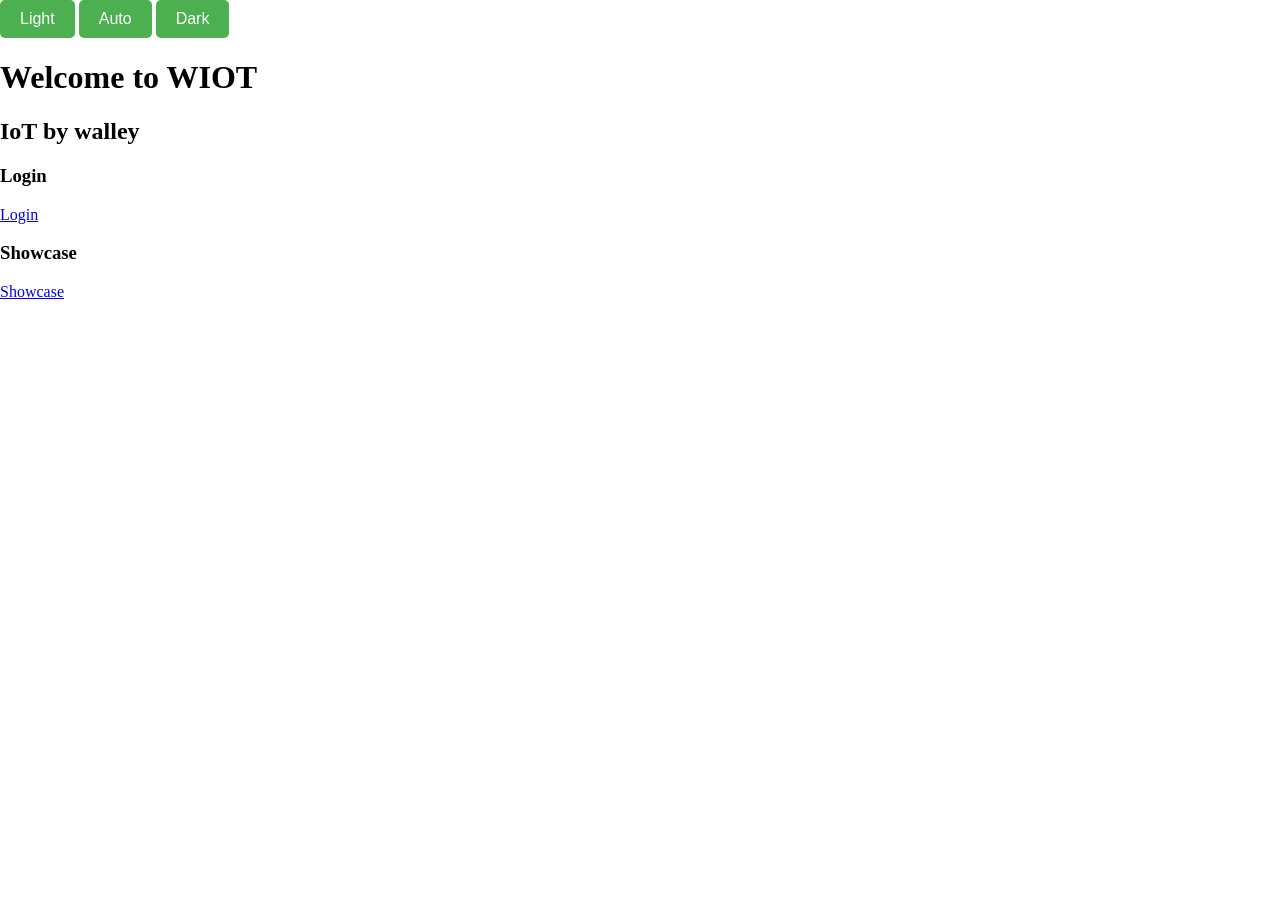
<file: index.html>
<!DOCTYPE html>
<html lang="en">
<head>
    <meta charset="UTF-8">
    <meta name="viewport" content="width=device-width, initial-scale=1.0">
    <title>WIOT</title>
    <link rel="stylesheet" href="style.css">
    <meta name="color-scheme" content="dark light">

</head>
<body>

 <section class="scheme-switcher" aria-label="Color scheme switcher">
    <button class="scheme-switcher__button" aria-pressed="false" value="light">
      Light
    </button>
    <button class="scheme-switcher__button" aria-pressed="true" value="dark light">
      Auto
    </button>
    <button class="scheme-switcher__button" aria-pressed="false" value="dark">
      Dark
    </button>
  </section>

  <script src="script.js"></script>

<h1>Welcome to WIOT</h1>

<h2>IoT by walley</h2>

<h3>Login</h2>

<a href="https://wiot.cz/login.html">Login</a>

<h3>Showcase</h2>

<a href="https://wiot.cz/webapps/showcase">Showcase</a>
</body>
</html>
</file>
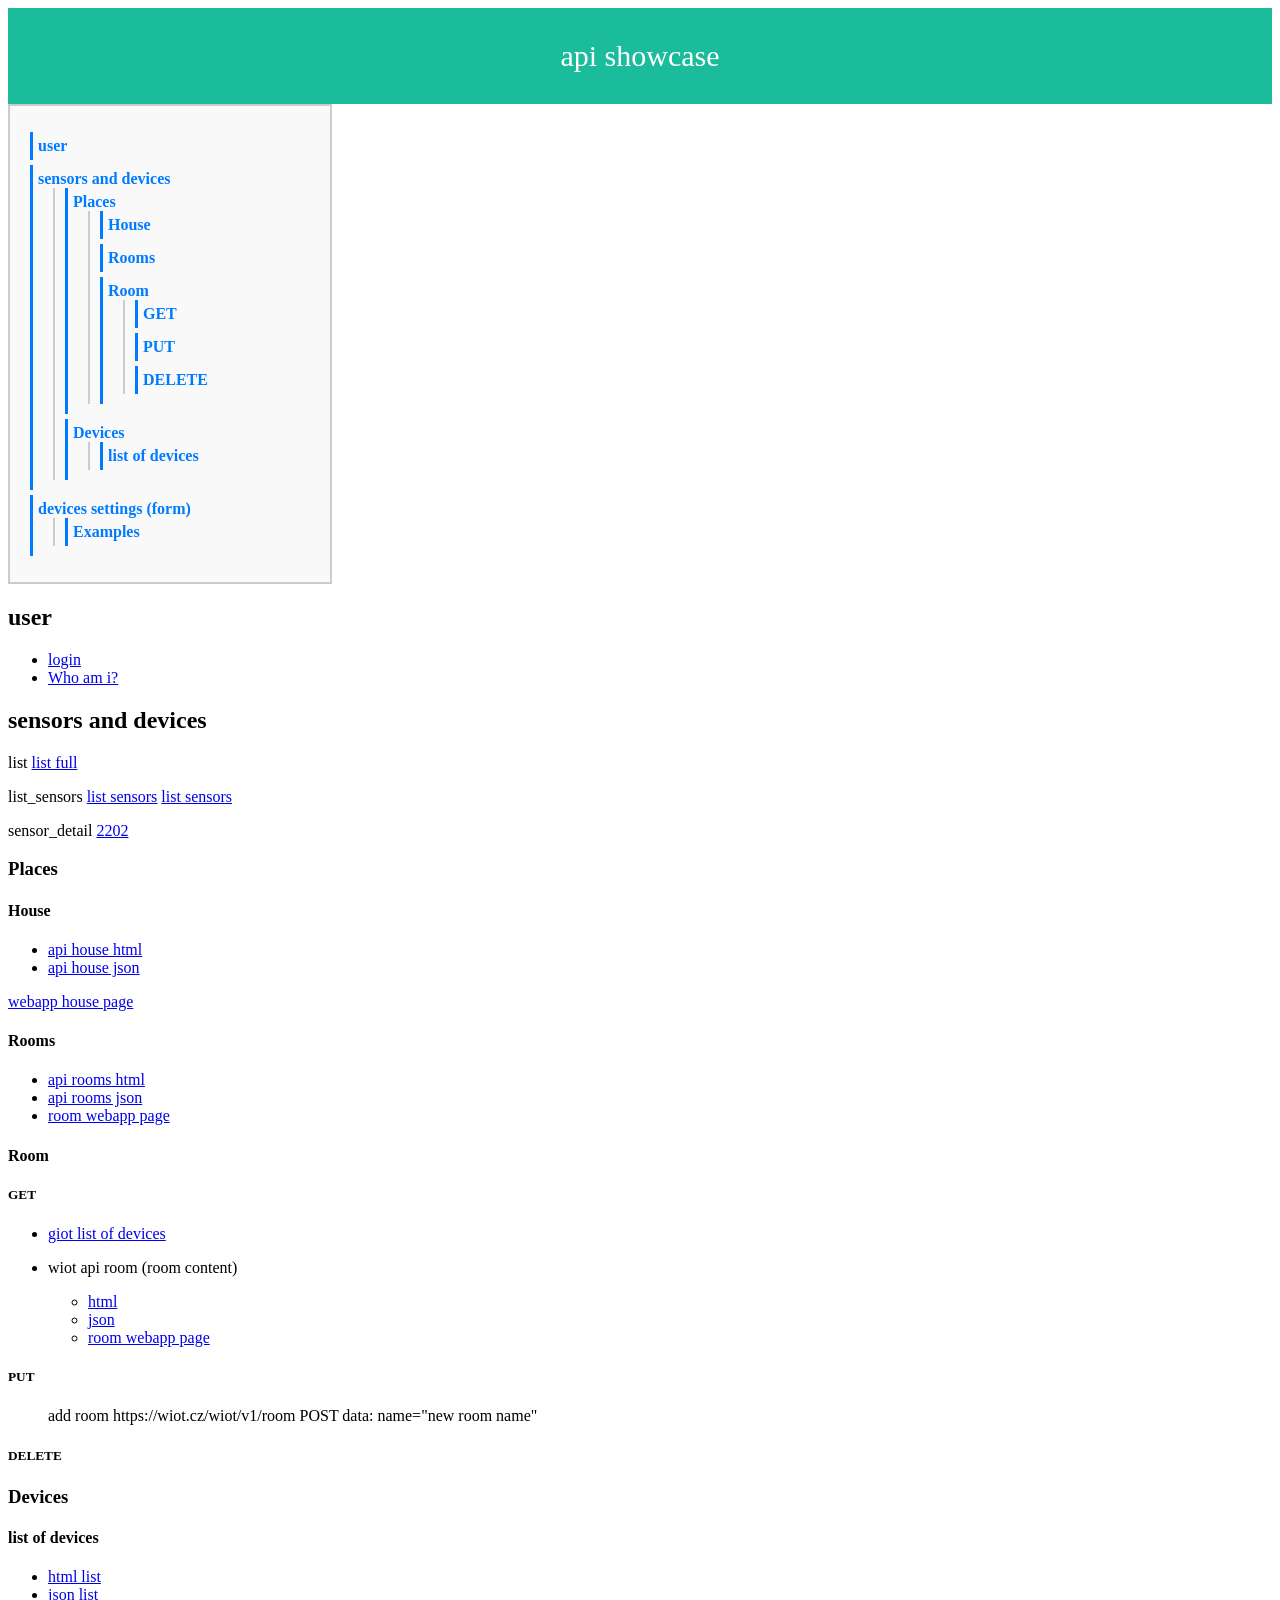
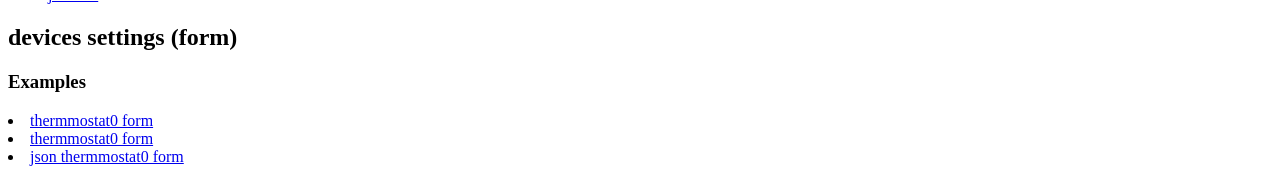
<file: webapps/showcase/index.html>
<!DOCTYPE html>
<html>

<head>
  <meta name="generator" content="HTML Tidy for HTML5 for Linux version 5.6.0">
  <title>wiot showcase</title>
  <meta name="color-scheme" content="dark light">
  <link rel="stylesheet" href="index.css">

<style>
header {
  padding: 1px;
  text-align: center;
  background: #1abc9c;
  color: white;
  font-size: 30px;
}
</style>

</head>

<body>
<script>

function generateTOC() {
    const headers = document.querySelectorAll("h1, h2, h3, h4, h5, h6");
    const tocContainer = document.getElementById("toc"); // Get the div where TOC should be placed
    const toc = document.createElement("ul");
    const stack = [{ level: 0, list: toc }]; // Stack to track nested levels

    headers.forEach(header => {
        const level = parseInt(header.tagName.charAt(1)); // Extract header level (1 to 6)
        const listItem = document.createElement("li");

        if (!header.id) {
            header.id = `toc-${header.textContent.replace(/\s+/g, "-").toLowerCase()}`;
        }

        const link = document.createElement("a");
        link.href = `#${header.id}`;
        link.textContent = header.textContent;
        listItem.appendChild(link);

        // Adjust nesting based on header levels
        while (stack.length > 1 && stack[stack.length - 1].level >= level) {
            stack.pop(); // Remove deeper levels
        }

        let parentList = stack[stack.length - 1].list;
        const nestedList = document.createElement("ul");
        listItem.appendChild(nestedList);
        parentList.appendChild(listItem);

        stack.push({ level, list: nestedList }); // Push new level to stack
    });

    if (tocContainer) {
        tocContainer.appendChild(toc); // Append TOC inside the specified div
    } else {
        console.error("Div with id 'toc' not found!");
    }
}
</script>


<header><p>api showcase</p></header>

<div id="toc"></div>

<h2>user</h2>
<p>
<ul>
<li><a href="https://wiot.cz/login.html">login</a>
<li><a href="https://wiot.cz/wiot/v1/username/">Who am i?</a>
</ul>
</p>

<h2>sensors and devices</h2>

<dl>
list
<a href="https://wiot.cz/wiot/v1/list">list full</a>
</dl>

<dl>
list_sensors
<a href="https://wiot.cz/wiot/v1/list_sensors">list sensors</a>
<a href="https://grezl.eu/wiot/v1/list_sensors">list sensors</a>
</dl>

<dl>
sensor_detail
<a href="https://grezl.eu/wiot/v1/sensor_detail/2202">2202</a>
</dl>

<h3>Places</h3>

<h4>House</h4>
<dl>
<ul>
<li><a href="https://wiot.cz/wiot/v1/house">api house html</a>
<li><a href="https://wiot.cz/wiot/v1/house?output=json">api house json</a>
</ul>
</dl>

<dl>
<a href="/webapps/house.html">webapp house page</a>
</dl>

<h4>Rooms</h4>
<dl>
<ul>
<li><a href="https://wiot.cz/wiot/v1/rooms">api rooms html</a>
<li><a href="https://wiot.cz/wiot/v1/rooms?output=json">api rooms json</a>
<li><a href="/webapps/room.html">room webapp page</a>
</ul>
</dl>

<dl>
<h4>Room</h4>
<h5>GET</h5>
<ul>
<li><a href="https://grezl.eu/wiot/v1/devices">giot list of devices</a>
<li><p>wiot api room (room content)</p>
 <ul>
 <li><a href="https://wiot.cz/wiot/v1/room/1">html</a>
 <li><a href="https://wiot.cz/wiot/v1/room/1?output=json">json</a>
 <li><a href="/webapps/rooms.html">room webapp page</a>
 </ul>
</ul>

<h5>PUT</h5>
<ul>
add room https://wiot.cz/wiot/v1/room POST data: name="new room name"
</ul>

<h5>DELETE</h5>


</dl>

<h3>Devices</h3>
<dl>

<h4>list of devices</h4>
<ul>
<li><a href="https://wiot.cz/wiot/v1/devices">html list</a>
<li><a href="https://wiot.cz/wiot/v1/devices?output=json">json list</a>
</ul>
</dl>

<h2>devices settings (form)</h2>
<h3>Examples</h3>
<li><a href="https://grezl.eu/wiot/v1/form/thermostat0">thermmostat0 form</a>
<li><a href="https://wiot.cz/wiot/v1/form/thermostat0">thermmostat0 form</a>
<li><a href="https://wiot.cz/wiot/v1/form/thermostat0?output=json">json thermmostat0 form</a>

<script>
window.addEventListener("DOMContentLoaded", generateTOC);
</script>
</body>
</html>
</file>
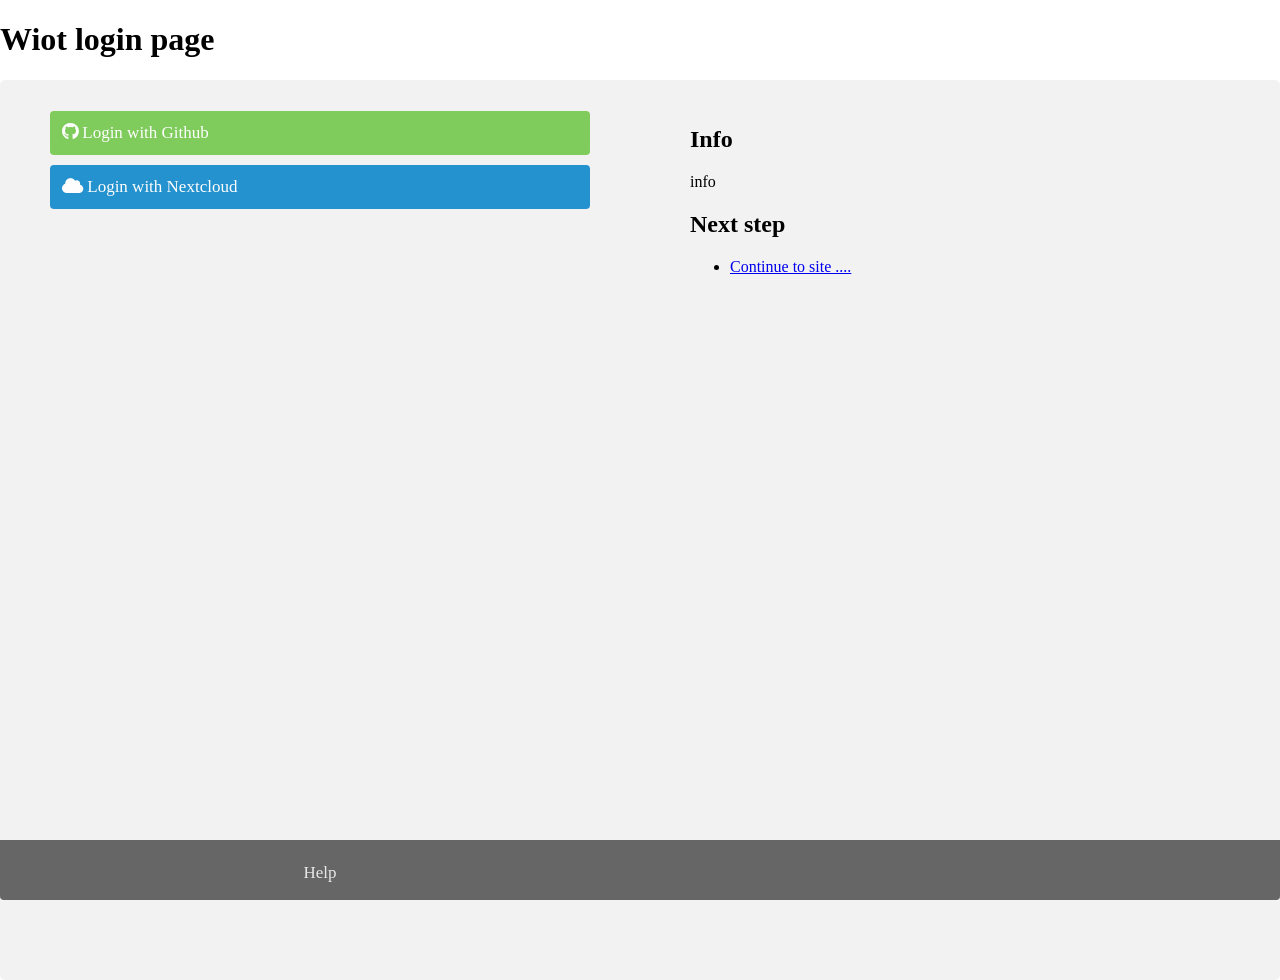
<file: login.html>
<!DOCTYPE html>
<html>

 <head>
  <meta http-equiv="Content-Type" content="text/html;charset=utf-8" />
  <meta name="viewport" content="width=device-width, initial-scale=1.0">
  <meta name="color-scheme" content="light dark">
  <title>Wiot login page</title>

<link rel="stylesheet" href="https://use.fontawesome.com/releases/v5.2.0/css/all.css" integrity="sha384-hWVjflwFxL6sNzntih27bfxkr27PmbbK/iSvJ+a4+0owXq79v+lsFkW54bOGbiDQ" crossorigin="anonymous">
<style>

* {box-sizing: border-box}

/* style the container */
.container {
  position: relative;
  border-radius: 5px;
  background-color: light-dark(#f2f2f2, black);
  padding: 20px 0 30px 0;
}

.btn {
  width: 100%;
  padding: 12px;
  border: none;
  border-radius: 4px;
  margin: 5px 0;
  opacity: 0.85;
  display: inline-block;
  font-size: 17px;
  line-height: 20px;
  text-decoration: none; /* remove underline from anchors */
}

h2 {
  color: light-dark(black, white);
}

p {
  color: light-dark(grey, yellow);
}

input:hover,
.btn:hover {
  opacity: 1;
}

.nxt {
  background-color: #0082c9;
  color: white;
}

.osm {
  background-color: #dddddd;
  color: white;
}

.git {
background-color:#6cc644;
  color: white;
}

.oid {
background-color:#ffc5b0;
  color: white;
}


.twitter {
  background-color: #55ACEE;
  color: white;
}

.google {
  background-color: #dd4b39;
  color: white;
}

/* Two-column layout */
.col {
  float: left;
  width: 50%;
  margin: auto;
  padding: 0 50px;
  margin-top: 6px;
}

/* Clear floats after the columns */
.row:after {
  content: "";
  display: table;
  clear: both;
}

/* hide some text on medium and large screens */
.hide-md-lg {
  display: none;
}

html, body {
  height: 100%;
  margin: 0;
}

.container {
  display: flex;
  flex-direction: column;
  min-height: 100vh; /* Ensures the container takes the full height of the viewport */
}

.bottom-container {
  position: fixed; /* Fixes the container to the bottom of the viewport */
  bottom: 0;
  width: 100%; /* Ensures it spans the full width of the page */
  height: 60px; /* Adjust the height to the desired size */
  background-color: #666;
  text-align: center;
  border-radius: 0px 0px 4px 4px;
}

/* Responsive layout - when the screen is less than 650px wide, make the two columns stack on top of each other instead of next to each other */
@media screen and (max-width: 650px) {
  .col {
    width: 100%;
    margin-top: 0;
  }
  /* hide the vertical line */
  .vl {
    display: none;
  }
  /* show the hidden text on small screens */
  .hide-md-lg {
    display: block;
    text-align: center;
  }
}
</style>

<script src="https://ajax.googleapis.com/ajax/libs/jquery/3.3.1/jquery.min.js"></script>
 </head>

<body>

<script>

function setinfo(x)
{
  switch(x) {
    case 1:
     $("#info").html("<p>only gets unique indentifier, no user info</p>");
     break;
    case 2:
     $("#info").html("Not fully working");
     break;
    case 3:
     $("#info").html("<p>(no scope)</p><p>Grants read-only access to public information (includes public user profile info, public repository info, and gists)</p>");
     break;
    case 4:
     $("#info").html("<p>Full access. Nextcloud server selection: TBD</p>");
     break;
    case 5:
     $("#info").html("Not implemented yet");
     break;
    case 6:
     $("#info").html("Not implemented yet");
     break;
  }
}

</script>
<h1>Wiot login page</h1>

 <div class="container">
    <div class="row">

      <div class="col">
        <a onmouseover="setinfo(3);" href="https://wiot.cz/wiot/v1/logingithub" class="git btn">
          <i class="fab fa-github"></i> Login with Github
        </a>
        <a onmouseover="setinfo(4);" href="https://wiot.cz/wiot/v1/loginnextcloud" class="nxt btn">
          <i class="fas fa-cloud"></i> Login with Nextcloud
        </a>
      </div>

      <div class="col">
        <div class="hide-md-lg"></div>
        <div>
          <h2>Info</h2>
          <div id='info'>info</div>
          <h2>Next step</h2>
          <ul>
            <li><a href='https://wiot.cz/webapps/house.html'>Continue to site ....</a>
          </ul>
        </div>
      </div>
    </div>
</div>

<div class="bottom-container">
  <div class="row">
    <div class="col">
      <a href="#" style="color:white" class="btn">Help</a>
    </div>
  </div>
</div>


</body>
</html>
</file>
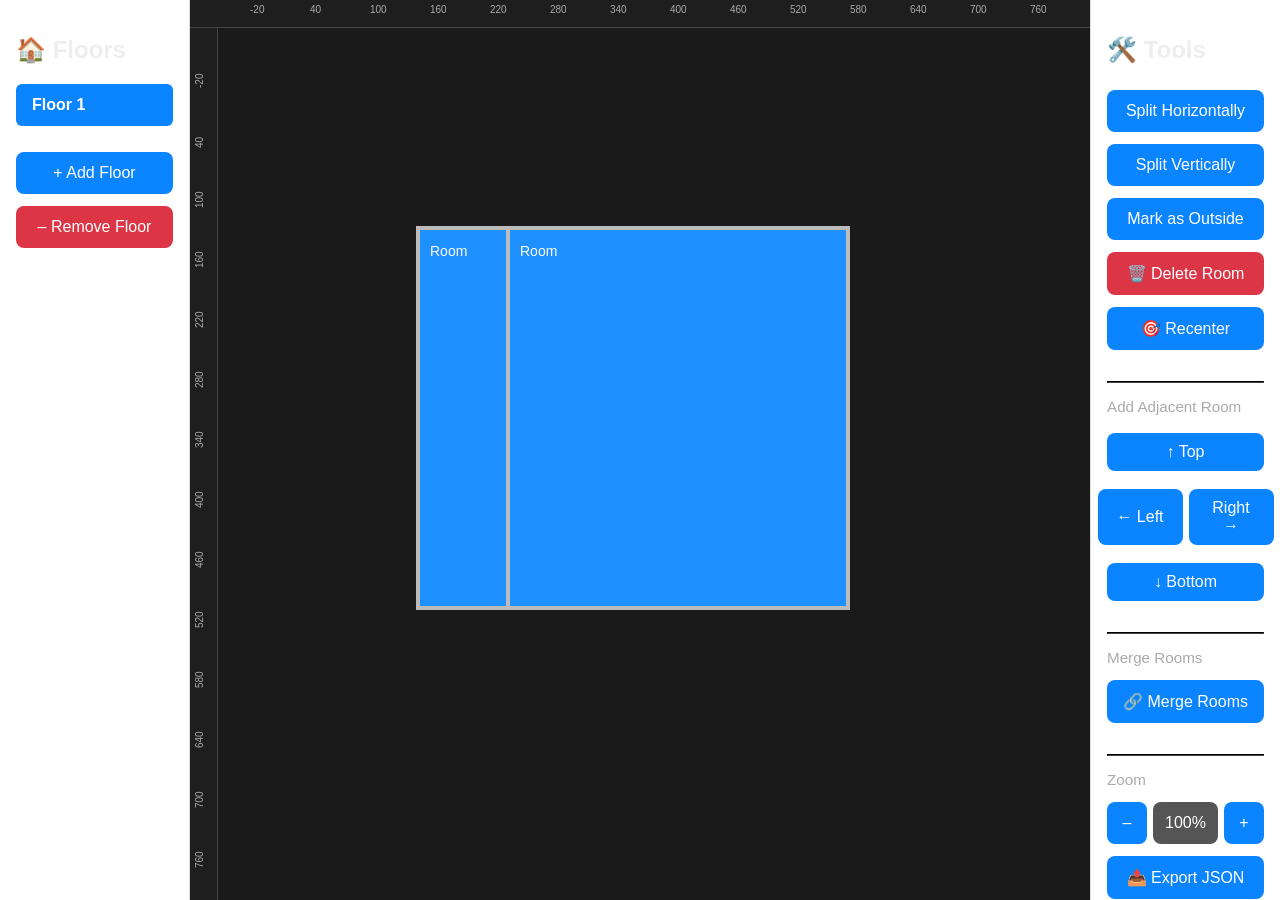
<file: webapps/floorplan.html>
<!doctype html>
<html lang="en">
<head>
  <meta charset="utf-8">
  <title>WIOT - Floor Plan</title>
  <link rel="stylesheet" href="styles.css">
  <link rel="stylesheet" href="floorplan/floorplan.css">
</head>
<body onload="initFloorplan()">

  <!-- Left Sidebar: Floors -->
  <div class="sidebar">
    <h2>🏠 Floors</h2>
    <div id="floor-list" class="floor-list"></div>
    
    <div style="margin-top: 20px;">
      <button onclick="addFloor()" class="btn-primary">+ Add Floor</button>
      <button onclick="removeFloor()" class="btn-danger">– Remove Floor</button>
    </div>
  </div>

  <!-- Main Canvas Area with Rulers -->
  <div class="main-area">
    <!-- Top Ruler -->
    <div id="ruler-top" class="ruler-top"></div>

    <div class="canvas-container">
      <!-- Left Ruler -->
      <div id="ruler-left" class="ruler-left"></div>
      <canvas id="canvas"></canvas>
    </div>
  </div>

  <!-- Right Sidebar: Tools -->
  <div class="sidebar right-sidebar">
    <h2>🛠️ Tools</h2>
    
    <button onclick="splitSelected('h')">Split Horizontally</button>
    <button onclick="splitSelected('v')">Split Vertically</button>
    <button onclick="markAsOutside()">Mark as Outside</button>
    <button onclick="deleteSelectedRoom()" class="btn-danger">🗑️ Delete Room</button>
    <button onclick="recenterAll()">🎯 Recenter</button>

    <hr style="margin: 25px 0 15px 0; border-color: #444;">
    
    <p style="margin: 10px 0 8px; font-size: 0.95rem; color: #aaa;">Add Adjacent Room</p>
    
    <div class="add-cross">
      <button onclick="addRoomAdjacent('top')"    class="cross-btn">↑ Top</button>
      <div class="cross-middle">
        <button onclick="addRoomAdjacent('left')"  class="cross-btn">← Left</button>
        <button onclick="addRoomAdjacent('right')" class="cross-btn">Right →</button>
      </div>
      <button onclick="addRoomAdjacent('bottom')" class="cross-btn">↓ Bottom</button>
    </div>

    <hr style="margin: 25px 0 15px 0; border-color: #444;">

    <p style="margin: 10px 0 8px; font-size: 0.95rem; color: #aaa;">Merge Rooms</p>
    <button onclick="startMergeMode()" class="btn-warning" id="merge-btn">🔗 Merge Rooms</button>
    <div class="merge-status" id="merge-status" style="display: none;">
      Select 2 adjacent rooms to merge
    </div>

    <hr style="margin: 25px 0 15px 0; border-color: #444;">
    
    <!-- New Zoom Controls -->
    <p style="margin: 15px 0 8px; font-size: 0.95rem; color: #aaa;">Zoom</p>
    <div style="display: flex; gap: 6px;">
      <button onclick="zoomOut()" style="flex:1;">–</button>
      <button onclick="resetZoom()" style="flex:1; background:#555;">100%</button>
      <button onclick="zoomIn()" style="flex:1;">+</button>
    </div>
    <button onclick="exportJSON()">📤 Export JSON</button>
    <button onclick="importJSON()">📥 Import JSON</button>
  </div>

  <script src="floorplan/floorplan-data.js"></script>
  <script src="floorplan/floorplan-render.js"></script>
  <script src="floorplan/floorplan-tools.js"></script>
  <script src="floorplan/floorplan-io.js"></script>
  <script src="floorplan/floorplan.js"></script>
</body>
</html>
</file>
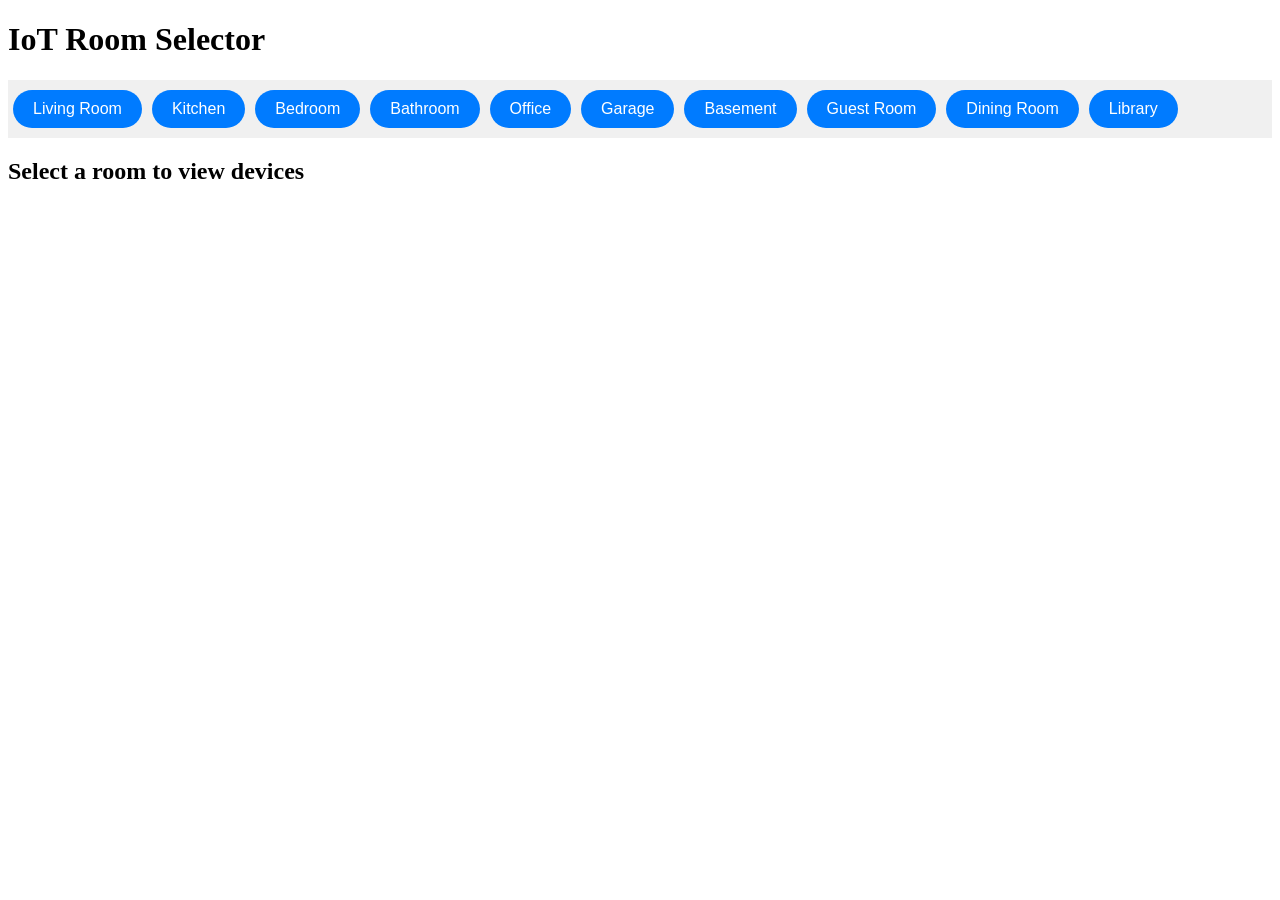
<file: webapps/showcase/house.html>
<!DOCTYPE html>
<html lang="en">
<head>
    <meta charset="UTF-8">
    <meta name="viewport" content="width=device-width, initial-scale=1.0">
    <title>IoT Room Selector</title>
    <!-- Include Font Awesome for icons -->
    <link rel="stylesheet" href="https://cdnjs.cloudflare.com/ajax/libs/font-awesome/6.4.2/css/all.min.css">
    <style>
        /* CSS for the room selector */
        .room-selector {
            width: 100%;
            overflow-x: auto;
            white-space: nowrap;
            padding: 10px 0;
            background-color: #f0f0f0;
            margin: 10px 0;
            user-select: none;
            cursor: grab;
        }

        .room-selector.grabbing {
            cursor: grabbing;
        }

        .room-button {
            display: inline-block;
            background-color: #007bff;
            color: white;
            padding: 10px 20px;
            margin: 0 5px;
            border-radius: 20px;
            border: none;
            cursor: pointer;
            font-size: 16px;
            transition: background-color 0.3s;
        }

        .room-button:hover {
            background-color: #0056b3;
        }

        .room-button:focus {
            outline: none;
            box-shadow: 0 0 5px rgba(0, 123, 255, 0.5);
        }

        /* Hide scrollbar but keep functionality */
        .room-selector::-webkit-scrollbar {
            display: none;
        }

        .room-selector {
            -ms-overflow-style: none;
            scrollbar-width: none;
        }

        /* CSS for the device list */
        .device-list {
            margin: 20px 0;
            padding: 0;
            list-style: none;
        }

        .device-list li {
            display: flex;
            align-items: center;
            padding: 10px;
            margin: 5px 0;
            background-color: #fff;
            border: 1px solid #ddd;
            border-radius: 5px;
            font-size: 16px;
        }

        .device-list i {
            margin-right: 10px;
            color: #007bff;
        }

        .device-list li:hover {
            background-color: #f9f9f9;
        }
    </style>
</head>
<body>
    <h1>IoT Room Selector</h1>
    <div id="roomSelector" class="room-selector"></div>
    <div id="deviceListContainer">
        <h2 id="selectedRoom"></h2>
        <ul id="deviceList" class="device-list"></ul>
    </div>

    <script>
        // Array of rooms
        const rooms = [
            "Living Room",
            "Kitchen",
            "Bedroom",
            "Bathroom",
            "Office",
            "Garage",
            "Basement",
            "Guest Room",
            "Dining Room",
            "Library"
        ];

        // Example IoT devices for each room (room name as key, array of devices as value)
        const iotDevices = {
            "Living Room": [
                { name: "Ceiling Light", type: "lightbulb", icon: "fa-lightbulb" },
                { name: "Smart Switch", type: "switch", icon: "fa-toggle-on" },
                { name: "TV Power", type: "switch", icon: "fa-toggle-on" }
            ],
            "Kitchen": [
                { name: "Fridge Light", type: "lightbulb", icon: "fa-lightbulb" },
                { name: "Oven Switch", type: "switch", icon: "fa-toggle-on" }
            ],
            "Bedroom": [
                { name: "Bedside Lamp", type: "lightbulb", icon: "fa-lightbulb" },
                { name: "Fan Switch", type: "switch", icon: "fa-toggle-on" }
            ],
            "Bathroom": [
                { name: "Mirror Light", type: "lightbulb", icon: "fa-lightbulb" }
            ],
            "Office": [
                { name: "Desk Lamp", type: "lightbulb", icon: "fa-lightbulb" },
                { name: "Monitor Switch", type: "switch", icon: "fa-toggle-on" }
            ],
            "Garage": [
                { name: "Garage Door Switch", type: "switch", icon: "fa-toggle-on" }
            ],
            "Basement": [
                { name: "Basement Light", type: "lightbulb", icon: "fa-lightbulb" }
            ],
            "Guest Room": [
                { name: "Guest Lamp", type: "lightbulb", icon: "fa-lightbulb" }
            ],
            "Dining Room": [
                { name: "Chandelier", type: "lightbulb", icon: "fa-lightbulb" },
                { name: "Dimmer Switch", type: "switch", icon: "fa-toggle-on" }
            ],
            "Library": [
                { name: "Reading Light", type: "lightbulb", icon: "fa-lightbulb" }
            ]
        };

        // Function to create and populate the room selector
        function createRoomSelector() {
            const roomSelector = document.getElementById("roomSelector");
            const selectedRoomHeader = document.getElementById("selectedRoom");
            const deviceList = document.getElementById("deviceList");

            // Loop through the rooms array and create a button for each room
            rooms.forEach(room => {
                const button = document.createElement("button");
                button.className = "room-button";
                button.textContent = room;
                button.addEventListener("click", () => {
                    // Update the selected room header
                    selectedRoomHeader.textContent = `Devices in ${room}`;

                    // Clear previous devices
                    deviceList.innerHTML = "";

                    // Populate the device list for the selected room
                    const devices = iotDevices[room] || [];
                    if (devices.length === 0) {
                        const li = document.createElement("li");
                        li.textContent = "No devices found.";
                        deviceList.appendChild(li);
                    } else {
                        devices.forEach(device => {
                            const li = document.createElement("li");
                            const icon = document.createElement("i");
                            icon.className = `fas ${device.icon}`;
                            li.appendChild(icon);
                            li.appendChild(document.createTextNode(device.name));
                            deviceList.appendChild(li);
                        });
                    }
                });
                roomSelector.appendChild(button);
            });

            // Add mouse gesture scrolling
            let isDown = false;
            let startX;
            let scrollLeft;

            roomSelector.addEventListener("mousedown", (e) => {
                isDown = true;
                roomSelector.classList.add("grabbing");
                startX = e.pageX - roomSelector.offsetLeft;
                scrollLeft = roomSelector.scrollLeft;
            });

            roomSelector.addEventListener("mouseleave", () => {
                isDown = false;
                roomSelector.classList.remove("grabbing");
            });

            roomSelector.addEventListener("mouseup", () => {
                isDown = false;
                roomSelector.classList.remove("grabbing");
            });

            roomSelector.addEventListener("mousemove", (e) => {
                if (!isDown) return;
                e.preventDefault();
                const x = e.pageX - roomSelector.offsetLeft;
                const walk = (x - startX) * 2;
                roomSelector.scrollLeft = scrollLeft - walk;
            });

            // Set default message for device list
            selectedRoomHeader.textContent = "Select a room to view devices";
        }

        // Call the function to initialize the room selector when the page loads
        window.onload = createRoomSelector;
    </script>
</body>
</html>
</file>
<file: style.css>
body {
    font-family: serif;
    margin: 0;
    padding: 0;
}

.container {
    padding: 20px;
    text-align: center;
}

p {
    font-size: 18px;
    line-height: 1.6;
}

button {
    padding: 10px 20px;
    font-size: 16px;
    background-color: #4CAF50;
    color: white;
    border: none;
    border-radius: 5px;
}

button:hover {
    background-color: #45a049;
}

/* Dark Mode */
body.dark-mode {
    background-color: black;
    color: white;
}

body.dark-mode button {
    background-color: #303030;
    color: #e0e0e0;
}

body.dark-mode button:hover {
    background-color: #424242;
}


body.dark-mode a {
    color: #4078c0;
}

body.dark-mode a:hover {
    color: #4c86c6;
    color: blue;
}

body.dark-mode a:visited {
    ccolor: #7f5ab6;
    color: blue;
}

body.dark-mode a:active {
    color: #FF1493;
}
</file>
<file: webapps/showcase/index.css>
/* Default Light Mode */
#toc {
    border: 2px solid #ccc;
    padding: 10px;
    background-color: #f9f9f9; /* Light background */
    width: 300px;
    font-family: serif;
    transition: background-color 0.3s ease, color 0.3s ease;
}

#toc ul {
    list-style-type: none;
    padding-left: 10px;
}

#toc li {
    padding: 5px;
    border-left: 3px solid #007bff;
    margin-bottom: 5px;
}

#toc li:hover {
    background-color: #e0e0e0;
    cursor: pointer;
}

/* Nested list indentation */
#toc ul ul {
    margin-left: 15px;
    border-left: 2px solid #ccc;
}

/* Clickable TOC Links */
#toc a {
    text-decoration: none;
    color: #007bff;
    font-weight: bold;
}

#toc a:hover {
    text-decoration: underline;
}

/* Dark Mode Styling */
@media (prefers-color-scheme: dark) {
    #toc {
        background-color: #2a2a2a; /* Dark background */
        border-color: #555;
        color: #ddd; /* Light text for contrast */
    }

    #toc li {
        border-left-color: #1e90ff; /* Adjusted highlight */
    }

    #toc li:hover {
        background-color: #444;
    }

    #toc ul ul {
        border-left-color: #777;
    }

    #toc a {
        color: #1e90ff;
    }

    #toc a:hover {
        color: #4dafff;
    }
}
</file>
<file: webapps/styles.css>
/* Define CSS custom properties for theming */
:root {
    --background-color: #f9f9f9;
    --text-color: black;
    --secondary-text-color: #666;
    --room-selector-bg: #f0f0f0;
    --room-button-bg: #007bff;
    --room-button-text: white;
    --room-button-hover-bg: #0056b3;
    --device-list-bg: #fff;
    --device-list-border: #ddd;
    --device-list-hover-bg: #f9f9f9;
    --icon-color: #007bff;
    --menu-bg: #f0f0f0;
    --menu-border: #ddd;
    --menu-hover-bg: #e0e0e0;
    --menu-divider-bg: #ddd;
    --dialog-border: #007bff;
    --dialog-titlebar-bg: #007bff;
    --dialog-titlebar-text: white;
    --dialog-content-bg: #f9f9f9;
    --dialog-content-text: #333;
    --error-text-color: red;
    --link-hover-color: #0056b3;
}

@media (prefers-color-scheme: dark) {
    :root {
        --background-color: #1e1e1e;
        --text-color: #e0e0e0;
        --secondary-text-color: #a0a0a0;
        --room-selector-bg: #2d2d2d;
        --room-button-bg: #1a73e8;
        --room-button-text: #ffffff;
        --room-button-hover-bg: #1557b0;
        --device-list-bg: #2d2d2d;
        --device-list-border: #444;
        --device-list-hover-bg: #353535;
        --icon-color: #1a73e8;
        --menu-bg: #2d2d2d;
        --menu-border: #444;
        --menu-hover-bg: #383838;
        --menu-divider-bg: #444;
        --dialog-border: #1a73e8;
        --dialog-titlebar-bg: #1a73e8;
        --dialog-titlebar-text: #ffffff;
        --dialog-content-bg: #2d2d2d;
        --dialog-content-text: #e0e0e0;
        --error-text-color: #ff5555;
        --link-hover-color: #1557b0;
    }
}

/* General page styles */
body {
    font-family: serif;
    margin: 0;
    padding: 20px;
    background-color: var(--background-color);
    color: var(--text-color);
}

h1 {
    color: var(--text-color);
    margin-bottom: 20px;
}

p {
    color: var(--secondary-text-color);
    font-size: 18px;
    margin-bottom: 20px;
}

a {
    color: var(--icon-color);
    text-decoration: none;
}

a:hover {
    color: var(--link-hover-color);
}

/* Menu styles */
.topcorner {
    position: absolute;
    top: 0px;
    right: 0px;
    z-index: 1000;
}

.topcornermenu {
    position: absolute;
    top: 30px;
    right: 0;
    z-index: 1000;
}

.ui-menu {
    width: 200px;
    background-color: var(--menu-bg);
    border: 1px solid var(--menu-border);
    border-radius: 5px;
}

.ui-menu li {
    padding: 8px;
    cursor: pointer;
    color: var(--text-color);
}

.ui-menu-item li {
    padding: 8px;
    cursor: pointer;
    color: var(--text-color);
}

.ui-widget-content a {
    color: var(--text-color);
}

.ui-menu li:hover {
    background-color: var(--menu-hover-bg);
}

.ui-menu-divider {
    height: 1px;
    background-color: var(--menu-divider-bg);
    margin: 5px 0;
}

.navmenu {
    border-style: double;
    display: inline-block;
    height: 24px;
    cursor: pointer;
    border-color: var(--link-hover-color);
}

.initially_hidden {
    display: none;
}

@media (max-width: 600px) {
    .topcornermenu, .ui-menu {
        width: 150px;
        right: 10px;
    }
}

/* Dialog styles */
.ui-dialog {
    z-index: 2000;
    border: 2px solid var(--dialog-border);
    border-radius: 5px;
}

.ui-dialog .ui-dialog-titlebar {
    background-color: var(--dialog-titlebar-bg);
    color: var(--dialog-titlebar-text);
    border: none;
    border-radius: 3px 3px 0 0;
}

.ui-dialog .ui-dialog-titlebar-close {
    color: var(--dialog-titlebar-text);
}

.ui-dialog .ui-dialog-content {
    background-color: var(--dialog-content-bg);
    color: var(--dialog-content-text);
}

/* Room selector styles (house.html) */
.room-selector {
    width: 100%;
    overflow-x: auto;
    white-space: nowrap;
    padding: 10px 0;
    background-color: var(--room-selector-bg);
    margin: 10px 0;
    user-select: none;
    cursor: grab;
}

.room-selector.grabbing {
    cursor: grabbing;
}

.room-button {
    display: inline-block;
    background-color: var(--room-button-bg);
    color: var(--room-button-text);
    padding: 10px 20px;
    margin: 0 5px;
    border-radius: 20px;
    border: none;
    cursor: pointer;
    font-size: 16px;
    transition: background-color 0.3s;
}

.room-button:hover {
    background-color: var(--room-button-hover-bg);
}

.room-button:focus {
    outline: none;
    box-shadow: 0 0 5px rgba(0, 123, 255, 0.5);
}

.room-selector::-webkit-scrollbar {
    display: none;
}

.room-selector {
    -ms-overflow-style: none;
    scrollbar-width: none;
}

/* Device list styles (house.html) */
.device-list {
    margin: 20px 0;
    padding: 0;
    list-style: none;
}

.device-list li {
    display: flex;
    align-items: center;
    padding: 10px;
    margin: 5px 0;
    background-color: var(--device-list-bg);
    border: 1px solid var(--device-list-border);
    border-radius: 5px;
    font-size: 16px;
    color: var(--text-color);
}

.device-list i {
    margin-right: 10px;
    color: var(--icon-color);
}

.device-list li:hover {
    background-color: var(--device-list-hover-bg);
}

/* Header styles (house.html) */
.header-container {
    display: flex;
    align-items: center;
}

.header-container h1 {
    margin-right: 10px;
}

.edit-icon {
    color: var(--icon-color);
    font-size: 20px;
    text-decoration: none;
    transition: color 0.3s;
}

.edit-icon:hover {
    color: var(--link-hover-color);
}

/* Logout page styles (logout.html) */
.logout-container {
    display: flex;
    justify-content: center;
    align-items: center;
    min-height: 100vh;
    text-align: center;
}

.error-message {
    color: var(--error-text-color);
    font-size: 16px;
    margin-bottom: 20px;
}

/* Location page styles (location.html - placeholder, adjust as needed) */
.location-container {
    text-align: center;
}
</file>
<file: webapps/floorplan/floorplan.css>
* { box-sizing: border-box; }
body {
  margin: 0;
  padding: 0;
  height: 100vh;
  overflow: hidden;
  display: flex;
  font-family: sans-serif;
  background: #0f0f0f;
  color: #eee;
}

.sidebar {
  width: 190px;
  background: var(--device-list-bg, #1e1e1e);
  border-right: 1px solid var(--device-list-border, #333);
  padding: 16px;
  overflow-y: auto;
  flex-shrink: 0;
}

.right-sidebar {
  border-right: none;
  border-left: 1px solid var(--device-list-border, #333);
}

.main-area {
  flex: 1;
  display: flex;
  flex-direction: column;
  background: #111;
  overflow: hidden;
}

.ruler-top {
  height: 28px;
  background: #1e1e1e;
  border-bottom: 1px solid #444;
  position: relative;
  flex-shrink: 0;
}

.canvas-container {
  flex: 1;
  display: flex;
  position: relative;
  overflow: hidden;
}

.ruler-left {
  width: 28px;
  background: #1e1e1e;
  border-right: 1px solid #444;
  position: relative;
  flex-shrink: 0;
}

#canvas {
  background: #1a1a1a;
  display: block;
}

/* Button Styles - Restored */
button {
  width: 100%;
  padding: 12px;
  margin: 6px 0;
  border: none;
  border-radius: 8px;
  font-size: 1rem;
  cursor: pointer;
  font-weight: 500;
}

.btn-primary, 
button:not(.btn-danger) {
  background: #0a84ff;
  color: white;
}

button:hover:not(.btn-danger) {
  background: #0066cc;
}

.btn-danger {
  background: #dc3545;
  color: white;
}
.btn-danger:hover {
  background: #c82333;
}

.btn-warning {
  background: #ff9800;
  color: white;
}
.btn-warning:hover {
  background: #e68900;
}

.btn-warning.active {
  background: #ff6600;
  box-shadow: 0 0 8px rgba(255, 102, 0, 0.8);
}

.merge-status {
  padding: 10px;
  margin: 10px 0;
  background: #2a2a2a;
  border-radius: 6px;
  font-size: 0.9rem;
  text-align: center;
  color: #aaa;
  min-height: 40px;
  display: flex;
  align-items: center;
  justify-content: center;
}

.merge-status.active {
  background: #4a3000;
  color: #ffb366;
  border: 1px solid #ff9800;
}

.floor-item {
  padding: 12px 16px;
  margin: 4px 0;
  background: #2a2a2a;
  border-radius: 6px;
  cursor: pointer;
  transition: all 0.2s;
}
.floor-item:hover { background: #3a3a3a; }
.floor-item.active {
  background: #0a84ff;
  color: white;
  font-weight: bold;
}

.add-cross {
  display: flex;
  flex-direction: column;
  align-items: center;
  gap: 6px;
  margin: 12px 0;
}
.cross-middle {
  display: flex;
  gap: 6px;
}
.cross-btn {
  padding: 10px 14px;
  font-size: 1rem;
  min-width: 85px;
}
</file>
